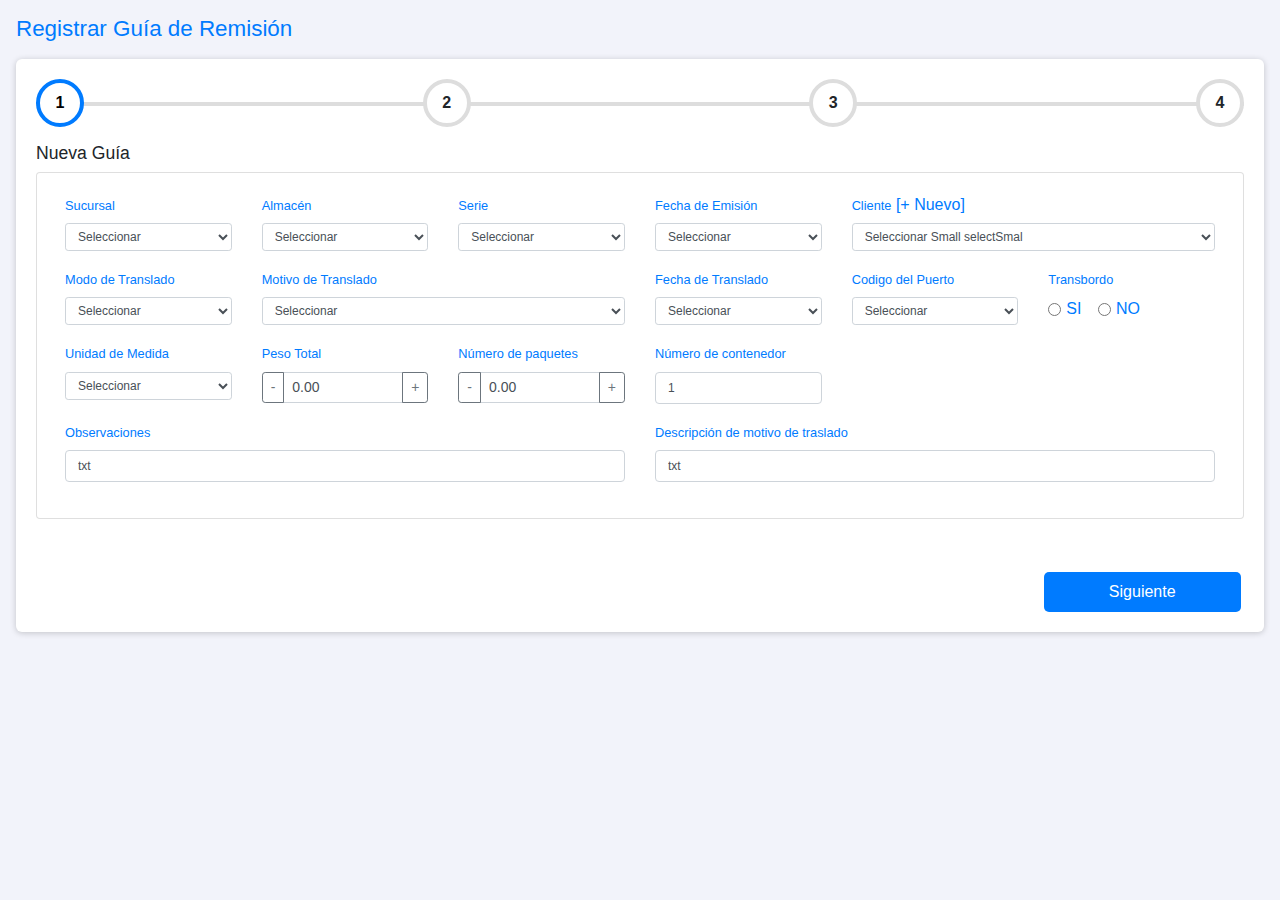
<file: index.html>
<!DOCTYPE html>
<html lang="en">
<head>
    <meta charset="UTF-8">
    <meta http-equiv="X-UA-Compatible" content="IE=edge">
    <meta name="viewport" content="width=device-width, initial-scale=1.0">
    <link rel="stylesheet" href="https://cdnjs.cloudflare.com/ajax/libs/font-awesome/6.0.0/css/all.min.css">
    <link rel="stylesheet" href="css/bootstrap.min.css">
    <link rel="stylesheet" href="css/all.min.css">
    <link rel="stylesheet" href="css/estilo.css">
    <title>Wizard</title>
</head>
<body>
    <div>        
        <h1 class="title">Registrar Guía de Remisión</h1>
    </div>
    <div class="box-wizard">

        <div class="indicador">
            <span class="line">
                <span></span>
            </span>
            <p class="active">1</p>
            <p>2</p>
            <p>3</p>
            <p>4</p>
        </div>
        
        <form action="#">
            <!-- Tab process 1 -->
            <div class="tab show">
                <h5>Nueva Guía</h5>                
                    <div class="card">
                        <div class="card-body">
                            <div class="form-body">
                                
                                <div class="row px-2">
                                    
                                    <!-- caja bloque -->
                                    <div class="col-sm-6 col-lg-2">
                                        <div class="form-group">
                                            <label for="sucursla" class="small">Sucursal</label>
                                            <select class="form-control form-control-sm">
                                                <option>Seleccionar</option>
                                                <option>Small select</option>
                                                <option>Small select</option>
                                            </select>
                                            
                                        </div>
                                    </div>
                                    <!-- caja bloque -->
                                    <div class="col-sm-6 col-lg-2">
                                        <div class="form-group">
                                            <label for="sucursla" class="small">Almacén</label>
                                            <select class="form-control form-control-sm">
                                                <option>Seleccionar</option>
                                                <option>Small select</option>
                                                <option>Small select</option>
                                            </select>
                                            
                                        </div>
                                    </div>
                                    <!-- caja bloque -->
                                    <div class="col-sm-6 col-lg-2">
                                        <div class="form-group">
                                            <label for="sucursla" class="small">Serie</label>
                                            <select class="form-control form-control-sm">
                                                <option>Seleccionar</option>
                                                <option>Small select</option>
                                                <option>Small select</option>
                                            </select>
                                            
                                        </div>
                                    </div>
                                    <!-- caja bloque -->
                                    <div class="col-sm-6 col-lg-2">
                                        <div class="form-group">
                                            <label for="sucursla" class="small">Fecha de Emisión</label>
                                            <select class="form-control form-control-sm">
                                                <option>Seleccionar</option>
                                                <option>Small select</option>
                                                <option>Small select</option>
                                            </select>
                                            
                                        </div>
                                    </div>
                                    <!-- caja bloque -->
                                    <div class="col-lg-4">
                                        <div class="form-group">
                                            <label for="sucursla" class="small">Cliente</label> 
                                            <a href="#">[+ Nuevo]</a>
                                            <select class="form-control form-control-sm">
                                                <option>Seleccionar Small selectSmal</option>
                                                <option>Small select</option>
                                                <option>Small select</option>
                                            </select>
                                            
                                        </div>
                                    </div>
                                    <!-- caja bloque -->
                                    <div class="col-lg-2">
                                        <div class="form-group">
                                            <label for="sucursla" class="small">Modo de Translado</label>
                                            <select class="form-control form-control-sm">
                                                <option>Seleccionar</option>
                                                <option>Small select</option>
                                                <option>Small select</option>
                                            </select>
                                            
                                        </div>
                                    </div>
                                     <!-- caja bloque -->
                                     <div class="col-lg-4">
                                        <div class="form-group">
                                            <label for="sucursla" class="small">Motivo de Translado</label>
                                            <select class="form-control form-control-sm">
                                                <option>Seleccionar</option>
                                                <option>Small select</option>
                                                <option>Small select</option>
                                            </select>
                                            
                                        </div>
                                    </div>
                                    <!-- caja bloque -->
                                    <div class="col-sm-6 col-lg-2">
                                        <div class="form-group">
                                            <label for="sucursla" class="small">Fecha de Translado</label>
                                            <select class="form-control form-control-sm">
                                                <option>Seleccionar</option>
                                                <option>Small select</option>
                                                <option>Small select</option>
                                            </select>
                                            
                                        </div>
                                    </div>
                                    <!-- caja bloque -->
                                    <div class="col-sm-6 col-lg-2">
                                        <div class="form-group">
                                            <label for="sucursla" class="small">Codigo del Puerto</label>
                                            <select class="form-control form-control-sm">
                                                <option>Seleccionar</option>
                                                <option>Small select</option>
                                                <option>Small select</option>
                                            </select>
                                            
                                        </div>
                                    </div>
                                    <!-- caja bloque -->
                                    <div class="col-sm-6 col-lg-2">
                                        <div class="form-group">
                                            <label for="sucursla" class="small">Transbordo</label>
                                            <div>
                                                <div class="form-check form-check-inline">
                                                    <input class="form-check-input" type="radio" name="inlineRadioOptions" id="inlineRadio1" value="option1">
                                                    <label class="form-check-label" for="inlineRadio1">SI</label>
                                                  </div>
                                                  <div class="form-check form-check-inline">
                                                    <input class="form-check-input" type="radio" name="inlineRadioOptions" id="inlineRadio2" value="option2">
                                                    <label class="form-check-label" for="inlineRadio2">NO</label>
                                                  </div>                                                                                             
                                            </div>
                                            
                                        </div>
                                    </div>
                                    <!-- caja bloque -->
                                    <div class="col-sm-6 col-lg-2">
                                        <div class="form-group">
                                            <label for="sucursla" class="small">Unidad de Medida</label>
                                            <select class="form-control form-control-sm">
                                                <option>Seleccionar</option>
                                                <option>Small select</option>
                                                <option>Small select</option>
                                            </select>
                                            
                                        </div>
                                    </div>
                                    <!-- caja bloque -->
                                    <div class="col-sm-6 col-lg-2">
                                        <div class="form-group">
                                            <label for="sucursla" class="small">Peso Total</label>

                                            <div class="input-group input-group-sm mb-3">
                                                <div class="input-group-prepend">
                                                  <button class="btn btn-outline-secondary" type="button" id="button-addon1">-</button>
                                                </div>
                                                <input type="text" class="form-control" placeholder="" value="0.00" aria-label="Example text with button addon" aria-describedby="button-addon1">
                                                <div class="input-group-append">
                                                    <button class="btn btn-outline-secondary" type="button" id="button-addon2">+</button>
                                                </div>
                                            </div>
                                            
                                        </div>
                                    </div>
                                    <!-- caja bloque -->
                                    <div class="col-sm-6 col-lg-2">
                                        <div class="form-group">
                                            <label for="sucursla" class="small">Número de paquetes</label>

                                            <div class="input-group input-group-sm mb-3">
                                                <div class="input-group-prepend">
                                                  <button class="btn btn-outline-secondary" type="button" id="button-addon1">-</button>
                                                </div>
                                                <input type="text" class="form-control" placeholder="" value="0.00" aria-label="Example text with button addon" aria-describedby="button-addon1">
                                                <div class="input-group-append">
                                                    <button class="btn btn-outline-secondary" type="button" id="button-addon2">+</button>
                                                </div>
                                            </div>
                                            
                                        </div>
                                    </div>
                                    <!-- caja bloque -->
                                    <div class="col-sm-6 col-lg-2">
                                        <div class="form-group">
                                            <label for="sucursla" class="small">Número de contenedor</label>

                                            <input type="text" class="form-control" id="exampleFormControlInput1" placeholder="1" value="1">
                                            
                                        </div>
                                    </div>
                                    <!-- caja bloque -->
                                    <div class="col-lg-6">
                                        <div class="form-group">
                                            <label for="sucursla" class="small">Observaciones</label>
                                            <input type="text" class="form-control" value="txt" id="exampleFormControlInput1" placeholder="Observaciones..." >                                            
                                        </div>
                                    </div>
                                    <!-- caja bloque -->
                                    <div class="col-lg-6">
                                        <div class="form-group">
                                            <label for="sucursla" class="small">Descripción de motivo de traslado</label>
                                            <input type="text" class="form-control" value="txt" id="exampleFormControlInput1" placeholder="Descripción de motivo de traslado..." >                                            
                                        </div>
                                    </div>


                                </div>
                            </div>
                        </div>
                    </div>
                  
            </div>
            <!-- Tab process 1 -->
            <div class="tab">
                <h5>Datos de Envío</h5>                
                    <div class="card">
                        <div class="card-body">


                            <div class="form-body">
                                <h6>Dirección de partida</h6>  
                                <div class="row px-2">
                                    
                                    <!-- caja bloque -->
                                    <div class="col-sm-6 col-lg-2">
                                        <div class="form-group">
                                            <label for="sucursla" class="small">País</label>
                                            <select class="form-control form-control-sm">
                                                <option>Seleccionar</option>
                                                <option>Small select</option>
                                                <option>Small select</option>
                                            </select>
                                            
                                        </div>
                                    </div>
                                    <!-- caja bloque -->
                                    <div class="col-sm-6 col-lg-2">
                                        <div class="form-group">
                                            <label for="sucursla" class="small">Departamento</label>
                                            <select class="form-control form-control-sm">
                                                <option>Seleccionar</option>
                                                <option>Small select</option>
                                                <option>Small select</option>
                                            </select>
                                            
                                        </div>
                                    </div>
                                    <!-- caja bloque -->
                                    <div class="col-sm-6 col-lg-2">
                                        <div class="form-group">
                                            <label for="sucursla" class="small">Provincia</label>
                                            <select class="form-control form-control-sm">
                                                <option>Seleccionar</option>
                                                <option>Small select</option>
                                                <option>Small select</option>
                                            </select>
                                            
                                        </div>
                                    </div>
                                    <!-- caja bloque -->
                                    <div class="col-sm-6 col-lg-2">
                                        <div class="form-group">
                                            <label for="sucursla" class="small">Distrito</label>
                                            <select class="form-control form-control-sm">
                                                <option>Seleccionar</option>
                                                <option>Small select</option>
                                                <option>Small select</option>
                                            </select>
                                            
                                        </div>
                                    </div>
                                    <!-- caja bloque -->
                                    <div class="col-lg-4">
                                        <div class="form-group">
                                            <label for="sucursla" class="small">Dirección</label>                                             
                                            <input type="text" class="form-control" id="exampleFormControlInput1" placeholder="1" value="1">
                                            
                                        </div>
                                    </div>
                                    
                                </div>
                            </div>

                            <div class="form-body">
                                <h6>Dirección de llegada</h6>  
                                <div class="row px-2">
                                    
                                    <!-- caja bloque -->
                                    <div class="col-sm-6 col-lg-2">
                                        <div class="form-group">
                                            <label for="sucursla" class="small">País</label>
                                            <select class="form-control form-control-sm">
                                                <option>Seleccionar</option>
                                                <option>Small select</option>
                                                <option>Small select</option>
                                            </select>
                                            
                                        </div>
                                    </div>
                                    <!-- caja bloque -->
                                    <div class="col-sm-6 col-lg-2">
                                        <div class="form-group">
                                            <label for="sucursla" class="small">Departamento</label>
                                            <select class="form-control form-control-sm">
                                                <option>Seleccionar</option>
                                                <option>Small select</option>
                                                <option>Small select</option>
                                            </select>
                                            
                                        </div>
                                    </div>
                                    <!-- caja bloque -->
                                    <div class="col-sm-6 col-lg-2">
                                        <div class="form-group">
                                            <label for="sucursla" class="small">Provincia</label>
                                            <select class="form-control form-control-sm">
                                                <option>Seleccionar</option>
                                                <option>Small select</option>
                                                <option>Small select</option>
                                            </select>
                                            
                                        </div>
                                    </div>
                                    <!-- caja bloque -->
                                    <div class="col-sm-6 col-lg-2">
                                        <div class="form-group">
                                            <label for="sucursla" class="small">Distrito</label>
                                            <select class="form-control form-control-sm">
                                                <option>Seleccionar</option>
                                                <option>Small select</option>
                                                <option>Small select</option>
                                            </select>
                                            
                                        </div>
                                    </div>
                                    <!-- caja bloque -->
                                    <div class="col-lg-4">
                                        <div class="form-group">
                                            <label for="sucursla" class="small">Dirección</label>                                             
                                            <input type="text" class="form-control" id="exampleFormControlInput1" placeholder="1" value="1">
                                            
                                        </div>
                                    </div>
                                    
                                </div>
                            </div>

                        </div>
                    </div>
                  
            </div>
            <!-- Tab process 1 -->
            <div class="tab">
                <h5>Datos de Transportista</h5>                
                    <div class="card">
                        <div class="card-body">

                            <div class="form-body">
                                <!-- <h6>Tipo Doc. Identidad</h6>   -->
                                <div class="row px-2">
                                    
                                    <!-- caja bloque -->
                                    <div class="col-lg-4">
                                        <div class="form-group">
                                            <label for="sucursla" class="small">Tipo Doc. Identidad</label>
                                            <select class="form-control form-control-sm">
                                                <option>Seleccionar</option>
                                                <option>Small select</option>
                                                <option>Small select</option>
                                            </select>
                                            
                                        </div>
                                    </div>
                                    <!-- caja bloque -->
                                    <div class="col-lg-4">
                                        <div class="form-group">
                                            <label for="sucursla" class="small">Número</label>
                                            <input type="text" class="form-control" id="exampleFormControlInput1" placeholder="1" value="1">
                                            
                                        </div>
                                    </div>
                                    <!-- caja bloque -->
                                    <div class="col-lg-4">
                                        <div class="form-group">
                                            <label for="sucursla" class="small">Nombre y/o razón social</label>
                                            <input type="text" class="form-control" id="exampleFormControlInput1" placeholder="Nombre y/o razón social" value="1">
                                            
                                        </div>
                                    </div>
                                                                    
                                </div>
                            </div>


                        </div>
                    </div>

                    <h5>Datos de Conductor</h5>                
                <div class="card">
                    <div class="card-body">

                        <div class="form-body">
                            <!-- <h6>Tipo Doc. Identidad</h6>   -->
                            <div class="row px-2">
                                
                                <!-- caja bloque -->
                                <div class="col-lg-4">
                                    <div class="form-group">
                                        <label for="sucursla" class="small">Tipo Doc. Identidad</label>
                                        <select class="form-control form-control-sm">
                                            <option>Seleccionar</option>
                                            <option>Small select</option>
                                            <option>Small select</option>
                                        </select>
                                        
                                    </div>
                                </div>
                                <!-- caja bloque -->
                                <div class="col-lg-4">
                                    <div class="form-group">
                                        <label for="sucursla" class="small">Número</label>
                                        <input type="text" class="form-control" id="exampleFormControlInput1" placeholder="1" value="1">
                                        
                                    </div>
                                </div>
                                <!-- caja bloque -->
                                <div class="col-lg-4">
                                    <div class="form-group">
                                        <label for="sucursla" class="small">Numero de placa del vehiculo</label>
                                        <input type="text" class="form-control" id="exampleFormControlInput1" placeholder="Numero de placa del vehiculo" value="1">
                                        
                                    </div>
                                </div>
                                                                
                            </div>
                        </div>


                    </div>
                </div>
                  
            </div>
            <!-- Tab process 1 -->
            <div class="tab">
                <div class="listas">
                    <h4 class="tabla-product">Lista de Productos</h4>
                    <div class="tabla-list table-responsive" >
                        <table class="table tabla-items table-sm m-0 p-0" >
                            <thead class="head-table">
                                <tr>
                                    <th scope="col">#</th>
                                    <th scope="col">Descripción</th>                                                        
                                    <th scope="col" class="text-center">Cantidad</th>                                                                
                                    <th scope="col"></th>
                                </tr>
                            </thead>
                            <tbody class="cambio">
                              
                                <tr>                                            
                                        <td scope="row">01</td>
                                        <td class="d-flex flex-column">
                                            <span class="description-item">Arroz con mariscos Familiar Para llevar delivery gratis todo piura- Plato Grande</span>                                        
                                        </td>
                                        <td class="text-center">45.00</td>                                                                        
                                        <td> <button class="remove-item"> <i
                                                    class="fas fa-trash-alt"></i> 
                                             </button>
                                        </td>
                                    
                                </tr>
                                <tr>                                            
                                        <td scope="row">01</td>
                                        <td class="d-flex flex-column">
                                            <span class="description-item">Arroz con mariscos Familiar Para llevar delivery gratis todo piura- Plato Grande</span>                                        
                                        </td>
                                        <td class="text-center">45.00</td>                                                                   
                                        <td> <button class="remove-item"> <i
                                                    class="fas fa-trash-alt"></i> 
                                             </button>
                                        </td>
                                    
                                </tr>
                                <tr>                                            
                                        <td scope="row">01</td>
                                        <td class="d-flex flex-column">
                                            <span class="description-item">Arroz con mariscos Familiar Para llevar delivery gratis todo piura- Plato Grande</span>                                        
                                        </td>
                                        <td class="text-center">45.00</td>                                                                    
                                        <td> <button class="remove-item"> <i
                                                    class="fas fa-trash-alt"></i> 
                                             </button>
                                        </td>
                                    
                                </tr>
                                <tr>                                            
                                        <td scope="row">01</td>
                                        <td class="d-flex flex-column">
                                            <span class="description-item">Arroz con mariscos Familiar Para llevar delivery gratis todo piura- Plato Grande</span>                                        
                                        </td>
                                        <td class="text-center">45.00</td>                                   
                                        <td> <button class="remove-item"> <i
                                                    class="fas fa-trash-alt"></i> 
                                             </button>
                                        </td>
                                    
                                </tr>
                                <tr>                                            
                                        <td scope="row">01</td>
                                        <td class="d-flex flex-column">
                                            <span class="description-item">Arroz con mariscos Familiar Para llevar delivery gratis todo piura- Plato Grande</span>                                        
                                        </td>
                                        <td class="text-center">45.00</td>                                 
                                        <td> <button class="remove-item"> <i
                                                    class="fas fa-trash-alt"></i> 
                                             </button>
                                        </td>
                                    
                                </tr>
                                <tr>                                            
                                        <td scope="row">01</td>
                                        <td class="d-flex flex-column">
                                            <span class="description-item">Arroz con mariscos Familiar Para llevar delivery gratis todo piura- Plato Grande</span>                                        
                                        </td>
                                        <td class="text-center">45.00</td>                                
                                        <td> <button class="remove-item"> <i
                                                    class="fas fa-trash-alt"></i> 
                                             </button>
                                        </td>
                                    
                                </tr>
                                <tr>                                            
                                        <td scope="row">01</td>
                                        <td class="d-flex flex-column">
                                            <span class="description-item">Arroz con mariscos Familiar Para llevar delivery gratis todo piura- Plato Grande</span>                                        
                                        </td>
                                        <td class="text-center">45.00</td>                                
                                        <td> <button class="remove-item"> <i
                                                    class="fas fa-trash-alt"></i> 
                                             </button>
                                        </td>
                                    
                                </tr>
                                <tr>                                            
                                        <td scope="row">01</td>
                                        <td class="d-flex flex-column">
                                            <span class="description-item">Arroz con mariscos Familiar Para llevar delivery gratis todo piura- Plato Grande</span>                                        
                                        </td>
                                        <td class="text-center">45.00</td>                                
                                        <td> <button class="remove-item"> <i
                                                    class="fas fa-trash-alt"></i> 
                                             </button>
                                        </td>
                                    
                                </tr>
                                <tr>                                            
                                        <td scope="row">01</td>
                                        <td class="d-flex flex-column">
                                            <span class="description-item">Arroz con mariscos Familiar Para llevar delivery gratis todo piura- Plato Grande</span>                                        
                                        </td>
                                        <td class="text-center">45.00</td>                                
                                        <td> <button class="remove-item"> <i
                                                    class="fas fa-trash-alt"></i> 
                                             </button>
                                        </td>
                                    
                                </tr>
                                <tr>                                            
                                        <td scope="row">01</td>
                                        <td class="d-flex flex-column">
                                            <span class="description-item">Arroz con mariscos Familiar Para llevar delivery gratis todo piura- Plato Grande</span>                                        
                                        </td>
                                        <td class="text-center">45.00</td>                                
                                        <td> <button class="remove-item"> <i
                                                    class="fas fa-trash-alt"></i> 
                                             </button>
                                        </td>
                                    
                                </tr>
                                <tr>                                            
                                        <td scope="row">01</td>
                                        <td class="d-flex flex-column">
                                            <span class="description-item">Arroz con mariscos Familiar Para llevar delivery gratis todo piura- Plato Grande</span>                                        
                                        </td>
                                        <td class="text-center">45.00</td>                                
                                        <td> <button class="remove-item"> <i
                                                    class="fas fa-trash-alt"></i> 
                                             </button>
                                        </td>
                                    
                                </tr>
                                <tr>                                            
                                        <td scope="row">01</td>
                                        <td class="d-flex flex-column">
                                            <span class="description-item">Arroz con mariscos Familiar Para llevar delivery gratis todo piura- Plato Grande</span>                                        
                                        </td>
                                        <td class="text-center">45.00</td>                                
                                        <td> <button class="remove-item"> <i
                                                    class="fas fa-trash-alt"></i> 
                                             </button>
                                        </td>
                                    
                                </tr>
                                <tr>                                            
                                        <td scope="row">01</td>
                                        <td class="d-flex flex-column">
                                            <span class="description-item">Arroz con mariscos Familiar Para llevar delivery gratis todo piura- Plato Grande</span>                                        
                                        </td>
                                        <td class="text-center">45.00</td>                                
                                        <td> <button class="remove-item"> <i
                                                    class="fas fa-trash-alt"></i> 
                                             </button>
                                        </td>
                                    
                                </tr>
                            
                                                                      
                    </tbody>
                    </table>
                    <hr>
    
                    </div>
                </div>

                  <div>
                      <button class="btn btn-primary    ">+ Agregar producto</button>
                  </div>
                  
            </div>

            <!-- Botones direcciones -->
            <div class="grp-btn mt-4">
                <button type="button" class="previus">Atras</button>
                <button type="button" class="next">Siguiente</button>                
            </div>

        </form>
    </div>
   



    <script src="js/bootstrap.bundle.min.js"></script>
    <script src="js/all.js"></script>
    <script src="js/script.js"></script>
    
</body>
</html>
</file>
<file: css/estilo.css>
:root{
    --color-textos:#007bff;
    
  }
body{
    min-height:100vh;
    background-color:#F2F3FA!important;
    /* display:flex; */
    align-items:center;
    justify-content:center;
    padding: 1rem;
}
.box-wizard{
    /* width:100%!important; */
    width:100%;
    background-color:white;
    padding:20px;
    border-radius: 6px;
    box-shadow: 0px 1px 6px rgba(0, 0, 0, 0.2);
}
.title{
    /* font-weight: bold; */
    text-align: left;
    margin-bottom: 1rem;
    font-size: 1.4rem;    
    color:var(--color-textos)    
}
.form-group label{
    color: var(--color-textos);
    /* font-weight: bold; */
}
.indicador{
    width:100%;
    display:flex;
    justify-content:space-between;
    position:relative;
}
.form-control{
    font-size:0.75rem;
}
.form-control:focus{
    box-shadow:unset;
}
.indicador .line{
    position: absolute;
    top: 40%;
    transform: translateY(-50%);
    height:4px;
    background: #ddd;
    width: 100%;
    left:0;
    z-index: 10;
}
.indicador p{
    position: relative;
    z-index: 20;
    width: 48px;
    height: 48px;
    border: 4px solid #ddd;
    background-color:#fff;
    display:flex;
    align-items: center;
    justify-content:center;
    font-weight:600;
    border-radius: 50%;
    transition: .3s;
}
.indicador p.active{
    border-color: #007bff;
    color: black;
}
.indicador .line span{
    position: absolute;
    height:100%;
    top:0;
    left:0;
    /* 0  35  65  100 */
    width:0;
    background-color:#28a745; 
}
.tab{
    width:100%;
    height:45vh
}
.tab {
    display:none;    
}
.tab.show{
    display: block;    
}

.grp-btn{
    display: flex;
    justify-content:flex-end;
    align-items: center;
}
.grp-btn > button{
    all:unset;
    display: block;
    width:15%;
    padding: 0.5rem;
    border-radius: 5px;
    text-align: center;    
    font-weight: 500;
    margin: 0 0.2rem;
}
.grp-btn .next{
    background-color:#007bff;
    color:white;
}
.grp-btn .previus{
    background-color:rgb(224, 224, 224);
}
.title__lista{
    margin: 1rem 0;
}
.remove-item{
    all: unset;
    font-size:0.95rem;       
    color: #F53137;   
    padding:0.5rem; 
    cursor: pointer !important;
}
.remove-item:hover{
    cursor: pointer !important;
    all: unset;
    font-size:0.95rem;       
    color: white;    
    background-color: #F53137;
    padding:0.5rem; 
    border-radius: 3px;
}
.tabla-list{
    height:35vh;
    padding:0 0.3rem;
    margin-bottom: 1.5rem;
}
.tabla-list::-webkit-scrollbar{
    /* width:7px; */
    width: 6px;        
    border-radius:5px;
    height:2rem;
    
}
.tabla-list::-webkit-scrollbar-thumb {
    background: #c3c3c3;
    border-radius:6px;
    height: 2rem;
        
}
thead tr th{
    color:var(--color-textos)
}
.listas{
    /* padding-top: 0.2rem; */
    padding-bottom: 0.2rem;
    border-bottom: 1px solid #c3c3c3 ;
    margin-bottom: 1rem;
}
.table-items{
    font-size: 0.75rem;
}
.description-item{
    font-size: 0.8rem;
}
@media (max-width:992px){
    .indicador p{

        width: 40px;
        height: 40px;
        font-size:0.8rem;
        border: 3px solid #ddd;
    }
    .indicador .line{      
        height:3px;
      
    }
    .title{
        font-size: 1.2rem;        
    }
}
@media (max-width:600px){
    .indicador p{

        width: 32px;
        height: 32px;
        font-size:0.7rem;
        border: 3px solid #ddd;
    }
    .indicador .line{      
        height:3px;
      
    }
    .title{
        font-size: 0.9rem;        
    }
}
.form-body h6{
    font-size: 0.9rem;
}
.tab h5{
    font-size:1.1rem;
}
</file>
